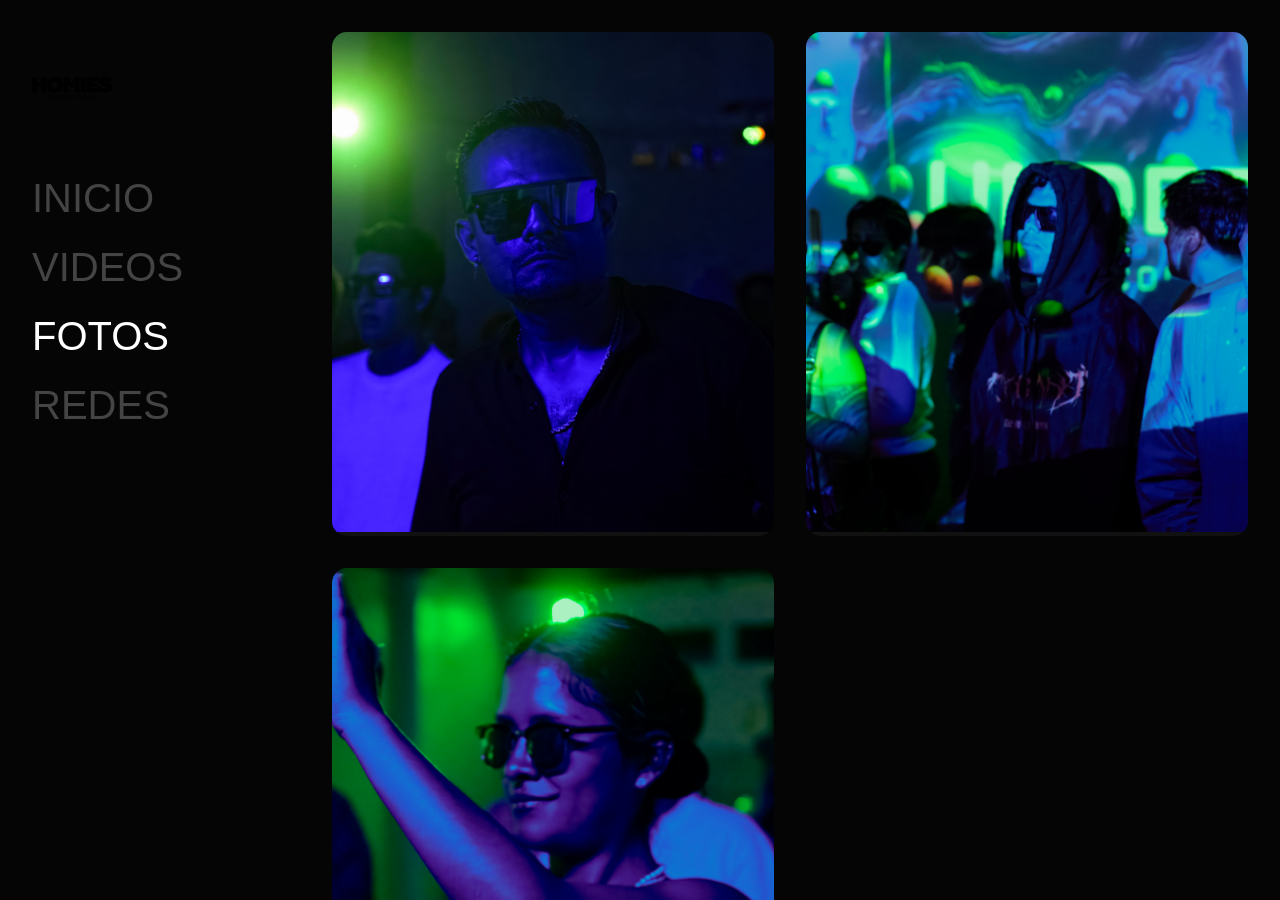
<file: fotos.html>
<!DOCTYPE html>
<html lang="es">
<head>
    <meta charset="UTF-8">
    <meta name="viewport" content="width=device-width, initial-scale=1.0">
    <title>HOMIES SPROD | Fotos</title>
    <link rel="stylesheet" href="styles.css">
</head>
<body>
    <div class="layout">
        <nav class="sidebar">
            <img src="logo.png" alt="Homies" class="sidebar-logo">
            <ul class="nav-links">
                <li><a href="index.html">INICIO</a></li>
                <li><a href="videos.html">VIDEOS</a></li>
                <li><a href="fotos.html" class="active">FOTOS</a></li>
                <li><a href="https://www.instagram.com/homies_sprod/" target="_blank">REDES</a></li>
            </ul>
        </nav>
        <main class="content">
            <div class="media-grid">
                <div class="media-box"><img src="foto1.jpg" alt="Foto Homies 1"></div>
                <div class="media-box"><img src="foto2.jpg" alt="Foto Homies 2"></div>
                <div class="media-box"><img src="foto3.jpg" alt="Foto Homies 3"></div>
            </div>
        </main>
    </div>
</body>
</html>
</file>
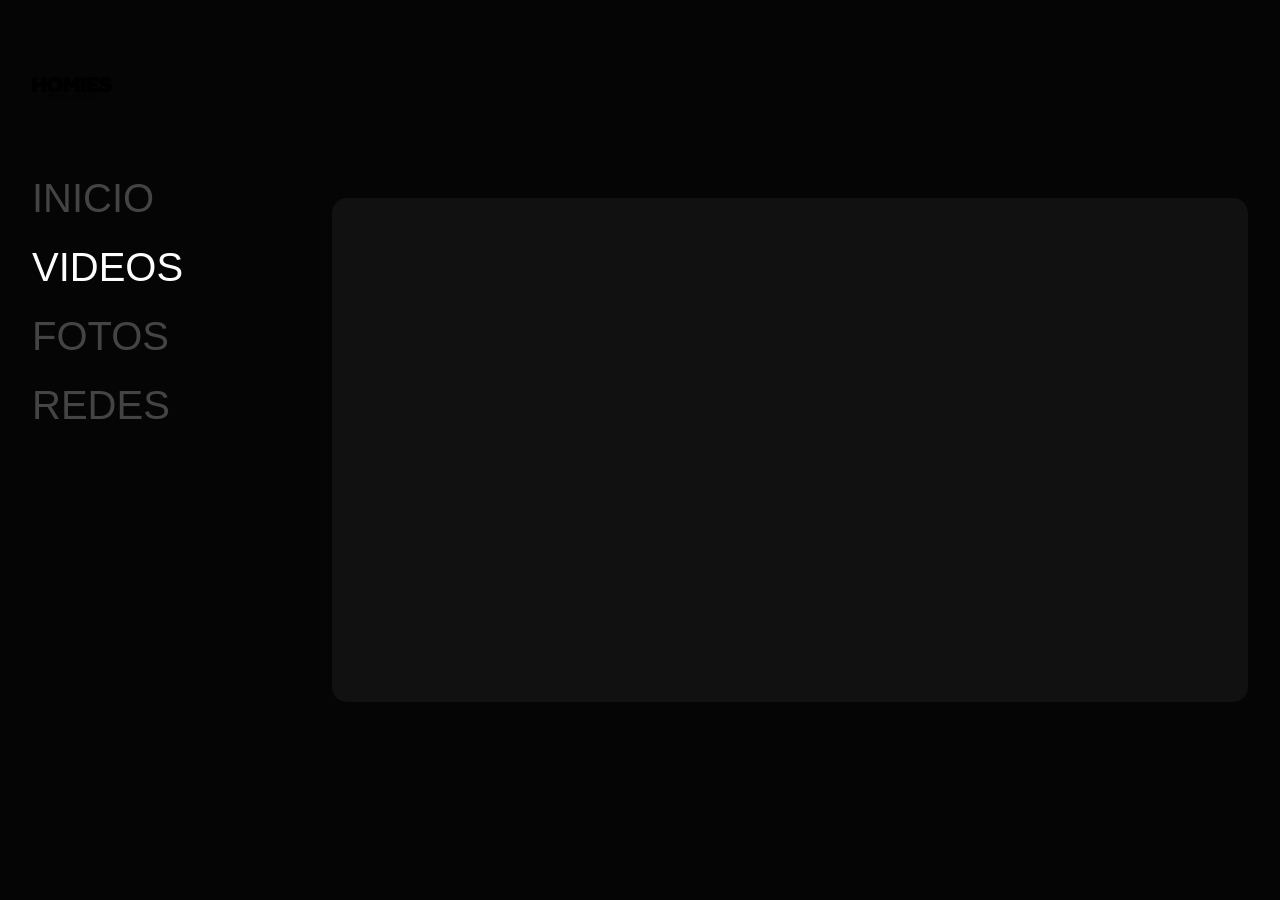
<file: videos.html>
<!DOCTYPE html>
<html lang="es">
<head>
    <meta charset="UTF-8">
    <meta name="viewport" content="width=device-width, initial-scale=1.0">
    <title>HOMIES SPROD | Videos</title>
    <link rel="stylesheet" href="styles.css">
</head>
<body>
    <div class="layout">
        <nav class="sidebar">
            <img src="logo.png" alt="Homies" class="sidebar-logo">
            <ul class="nav-links">
                <li><a href="index.html">INICIO</a></li>
                <li><a href="videos.html" class="active">VIDEOS</a></li>
                <li><a href="fotos.html">FOTOS</a></li>
                <li><a href="https://www.instagram.com/homies_sprod/" target="_blank">REDES</a></li>
            </ul>
        </nav>
        <main class="content">
            <div class="media-grid">
                <div class="media-box">
                    <iframe src="https://www.instagram.com/reel/DJdePhkNzbR/embed" frameborder="0" scrolling="no" allowtransparency="true" allowfullscreen></iframe>
                </div>
            </div>
        </main>
    </div>
</body>
</html>
</file>
<file: styles.css>
/* =========================================
   1. RESETEO, FONDO Y TIPOGRAFÍA BOLD
========================================= */
* {
    margin: 0;
    padding: 0;
    box-sizing: border-box;
    /* Fuente Arial Black para letras gigantes y agresivas */
    font-family: 'Arial Black', Impact, sans-serif;
}

body {
    background-color: #050505; /* Negro profundo */
    color: #fff;
    overflow-x: hidden;
}

/* =========================================
   2. NAVEGACIÓN LATERAL FIJA (Estilo LL)
========================================= */
.layout {
    display: flex;
    width: 100vw;
    height: 100vh;
}

/* Menú lateral estático */
.sidebar { 
    width: 300px; 
    padding: 3rem 2rem; 
    display: flex; 
    flex-direction: column; 
    background: transparent;
    z-index: 10;
}

.sidebar-logo {
    width: 80px; /* Ajusta según tu logo.png */
    margin-bottom: 3rem;
}

.nav-links {
    list-style: none;
    display: flex;
    flex-direction: column;
    gap: 1.5rem; /* Separación entre botones */
}

.nav-links a { 
    color: #444; /* Letras apagadas por defecto */
    text-decoration: none; 
    font-size: 2.5rem; /* Letras gigantes estilo revista */
    text-transform: uppercase; 
    transition: color 0.2s, transform 0.2s; 
}

/* Efecto al pasar el mouse o página activa */
.nav-links a:hover, .nav-links a.active { 
    color: #fff; 
    transform: translateX(10px); 
}

/* =========================================
   3. CONTENIDO PRINCIPAL Y PÁGINAS DE FOTOS
========================================= */
/* Contenedor derecho para el 3D gigante o el contenido */
.content {
    flex: 1;
    position: relative;
    display: flex;
    align-items: center;
    justify-content: center;
    overflow-y: auto; /* Permite scroll solo en esta área */
    padding: 2rem;
}

/* Área para inyectar Three.js gigante e interactivo */
#3d-container {
    width: 100%;
    height: 100%;
}

/* Cuadrículas para las páginas de videos y fotos */
.media-grid {
    display: grid;
    grid-template-columns: repeat(auto-fit, minmax(300px, 1fr));
    gap: 2rem;
    width: 100%;
    max-width: 1200px;
    margin: auto;
    align-items: start;
}

.media-box {
    width: 100%;
    background: #111;
    border-radius: 15px;
    overflow: hidden;
}

.media-box img, .media-box iframe {
    width: 100%;
    height: 100%;
    min-height: 500px;
    object-fit: cover;
    border: none;
}

/* =========================================
   7. CELULARES Y TABLETS (RESPONSIVO)
========================================= */
@media (max-width: 768px) {
    .layout {
        flex-direction: column;
        height: auto;
    }
    .sidebar {
        width: 100%;
        padding: 1.5rem;
        align-items: center;
    }
    .nav-links {
        flex-direction: row;
        flex-wrap: wrap;
        justify-content: center;
        font-size: 1.5rem;
    }
    .content {
        height: 70vh; /* Espacio para el 3D gigante */
    }
}
</file>
